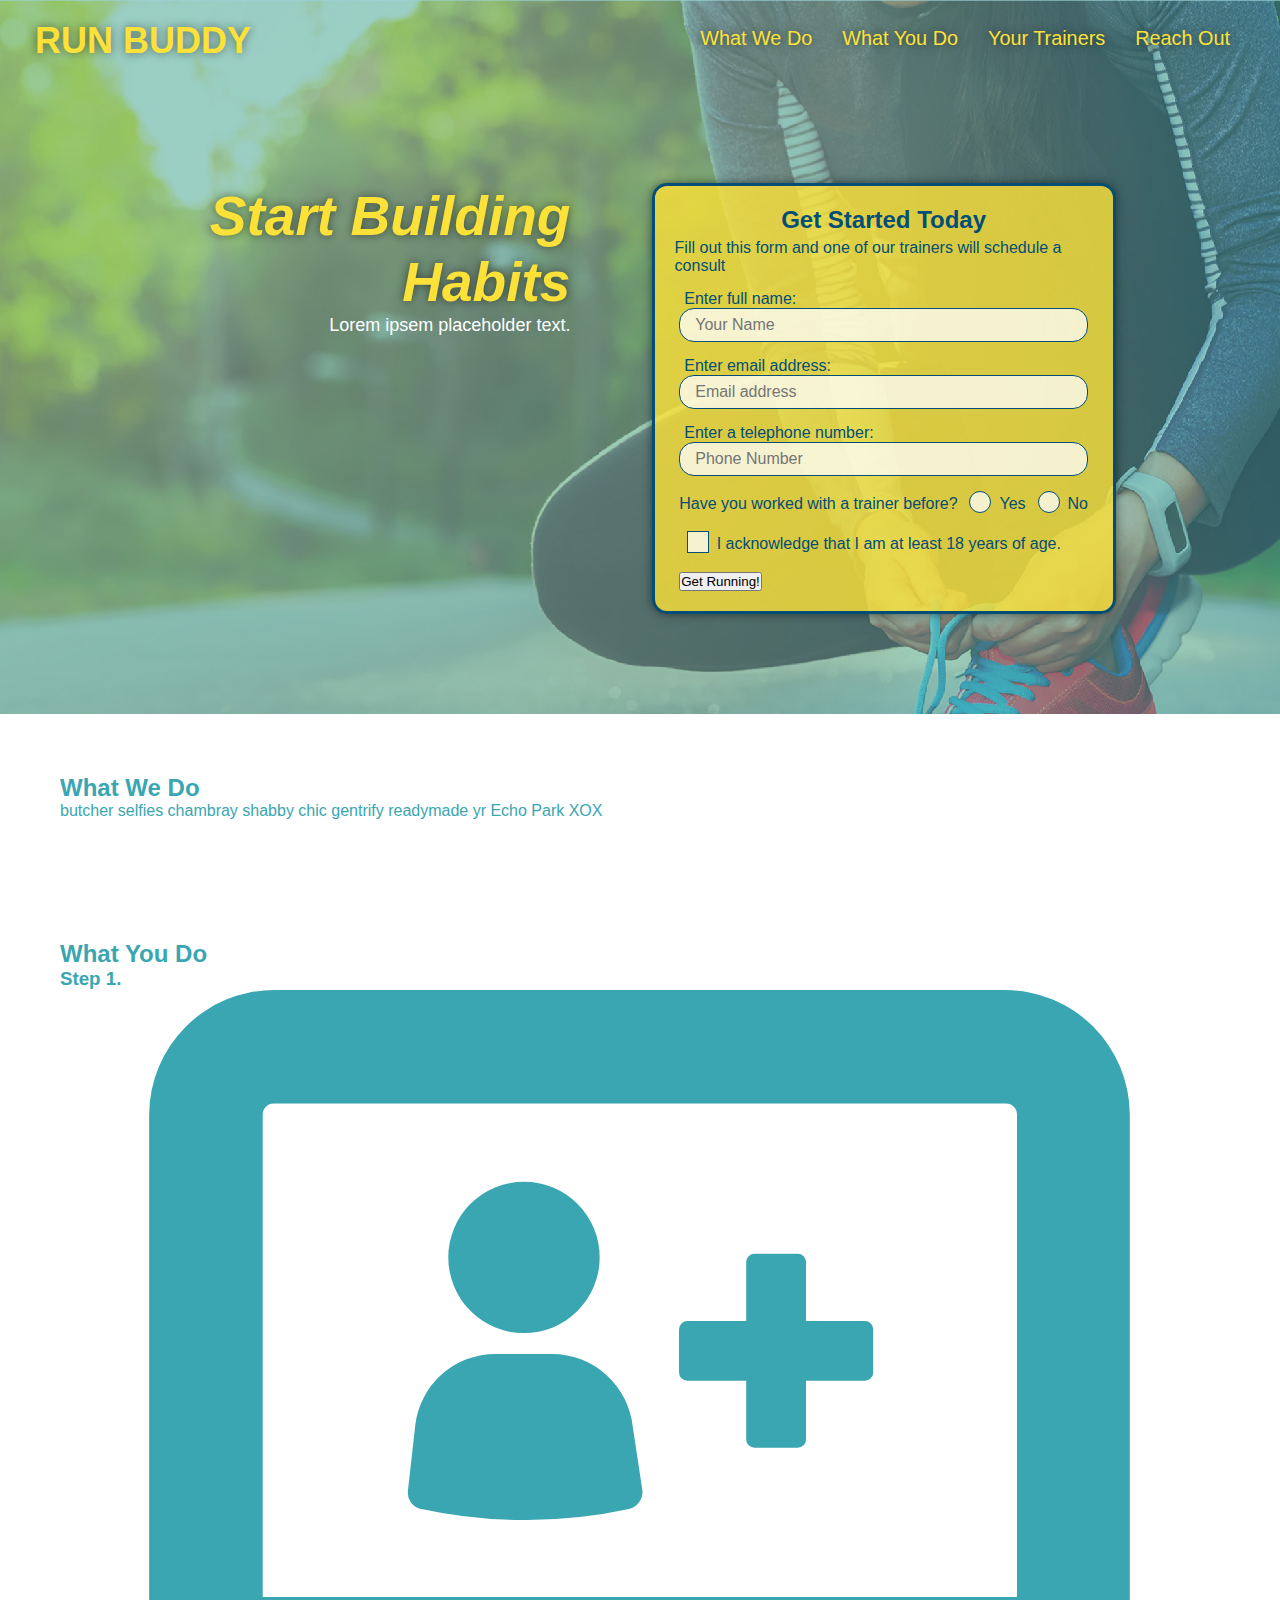
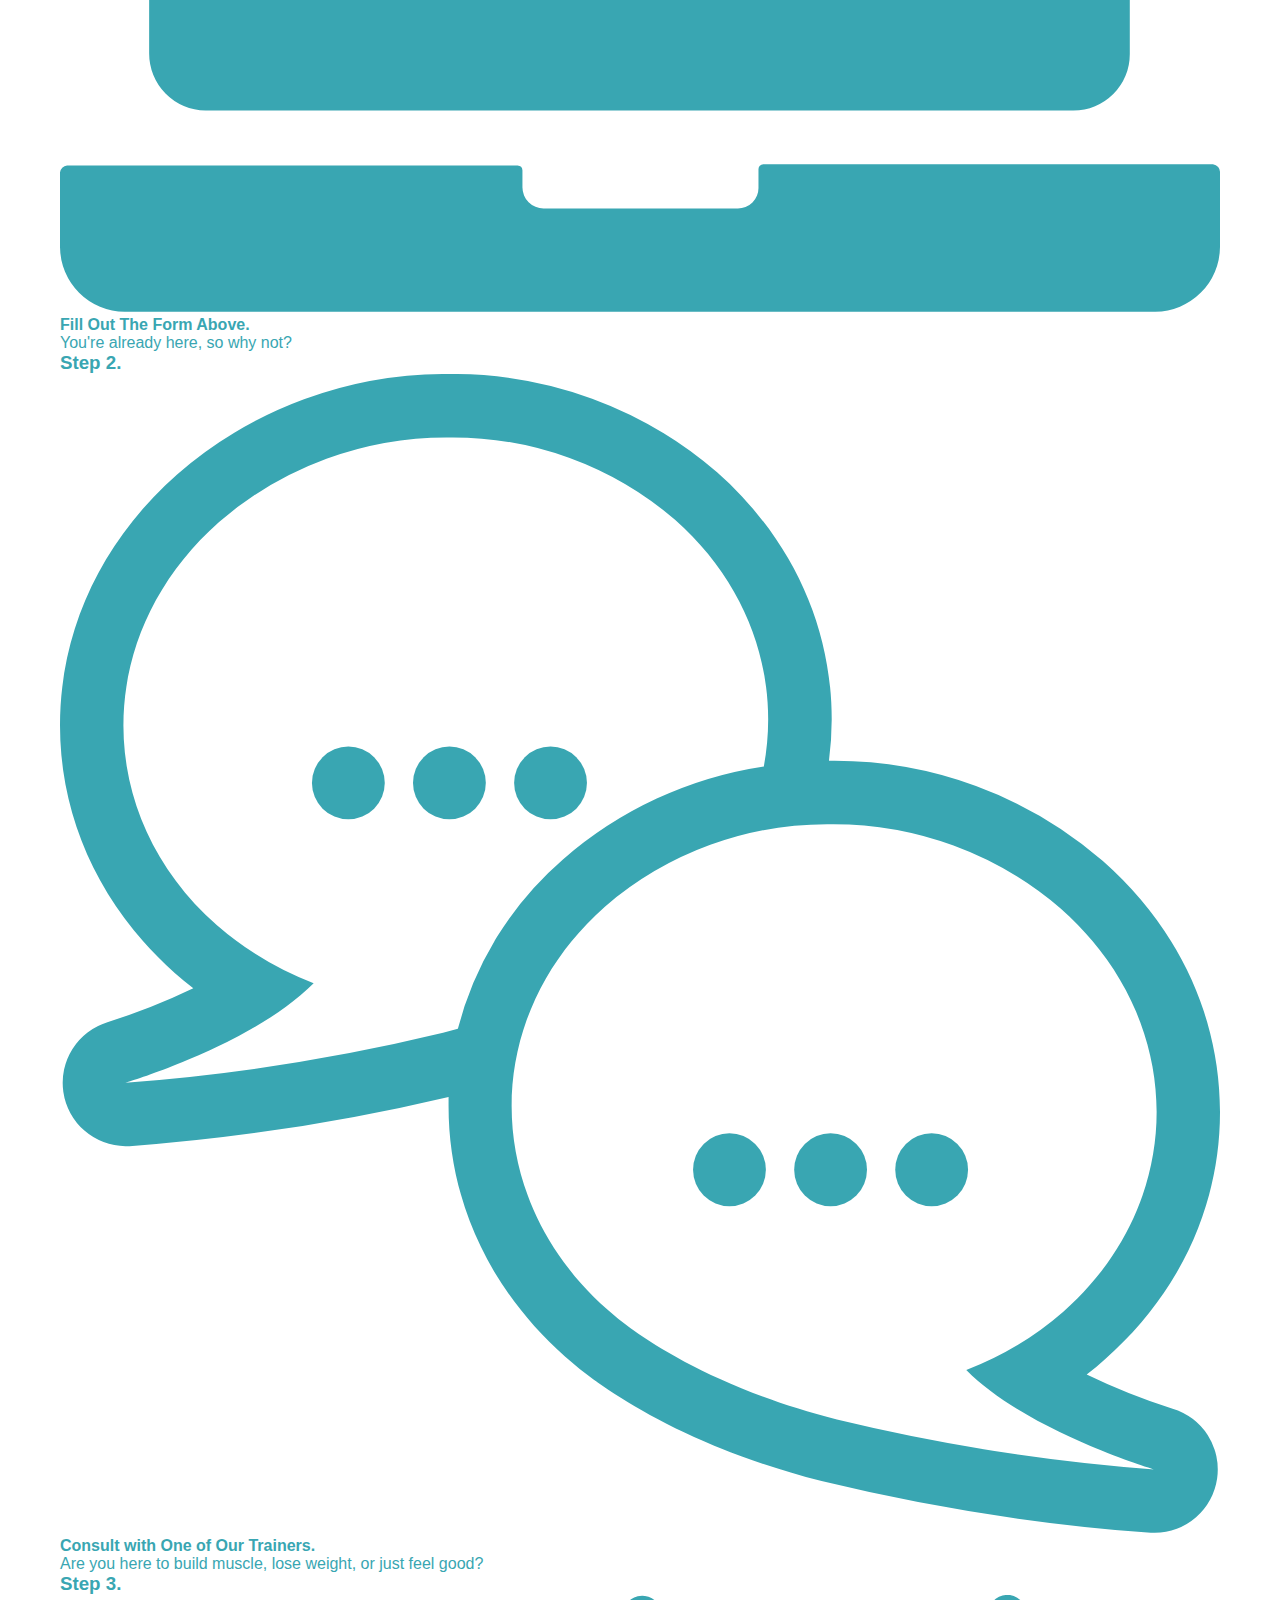
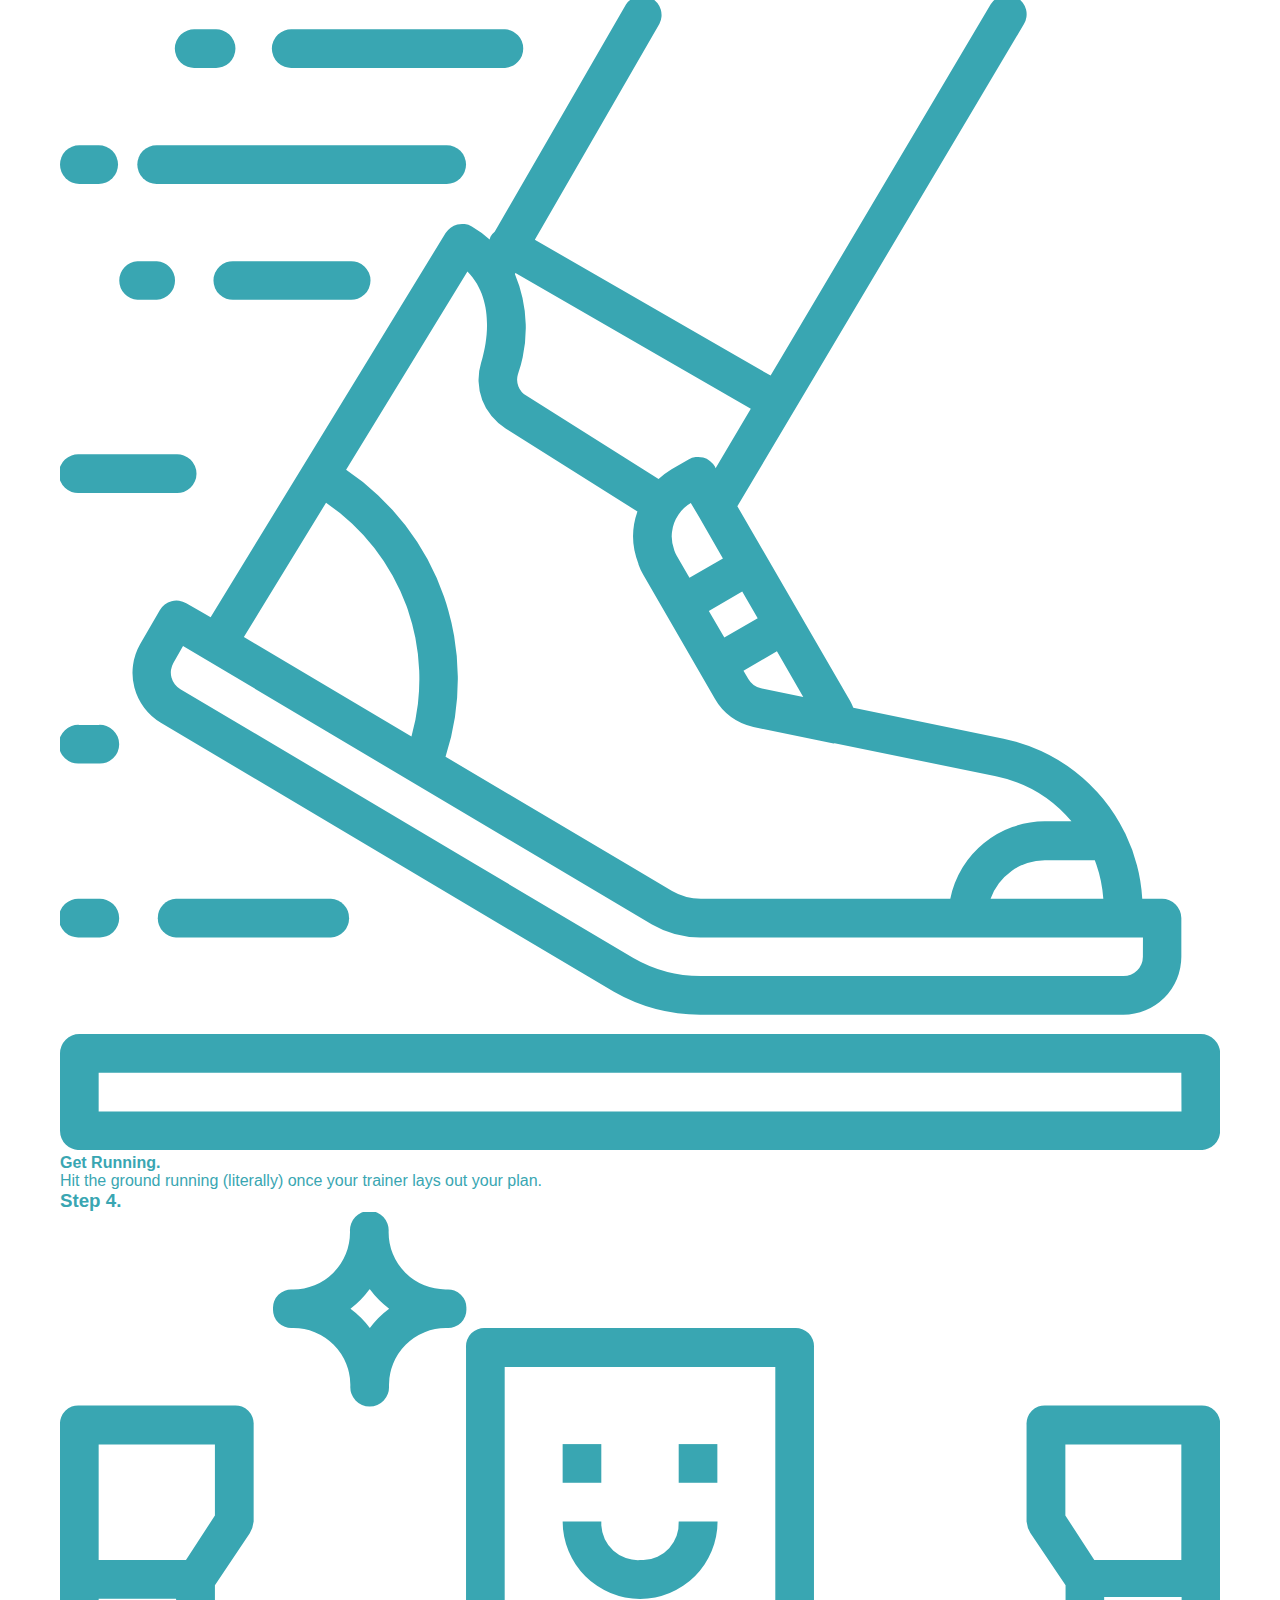
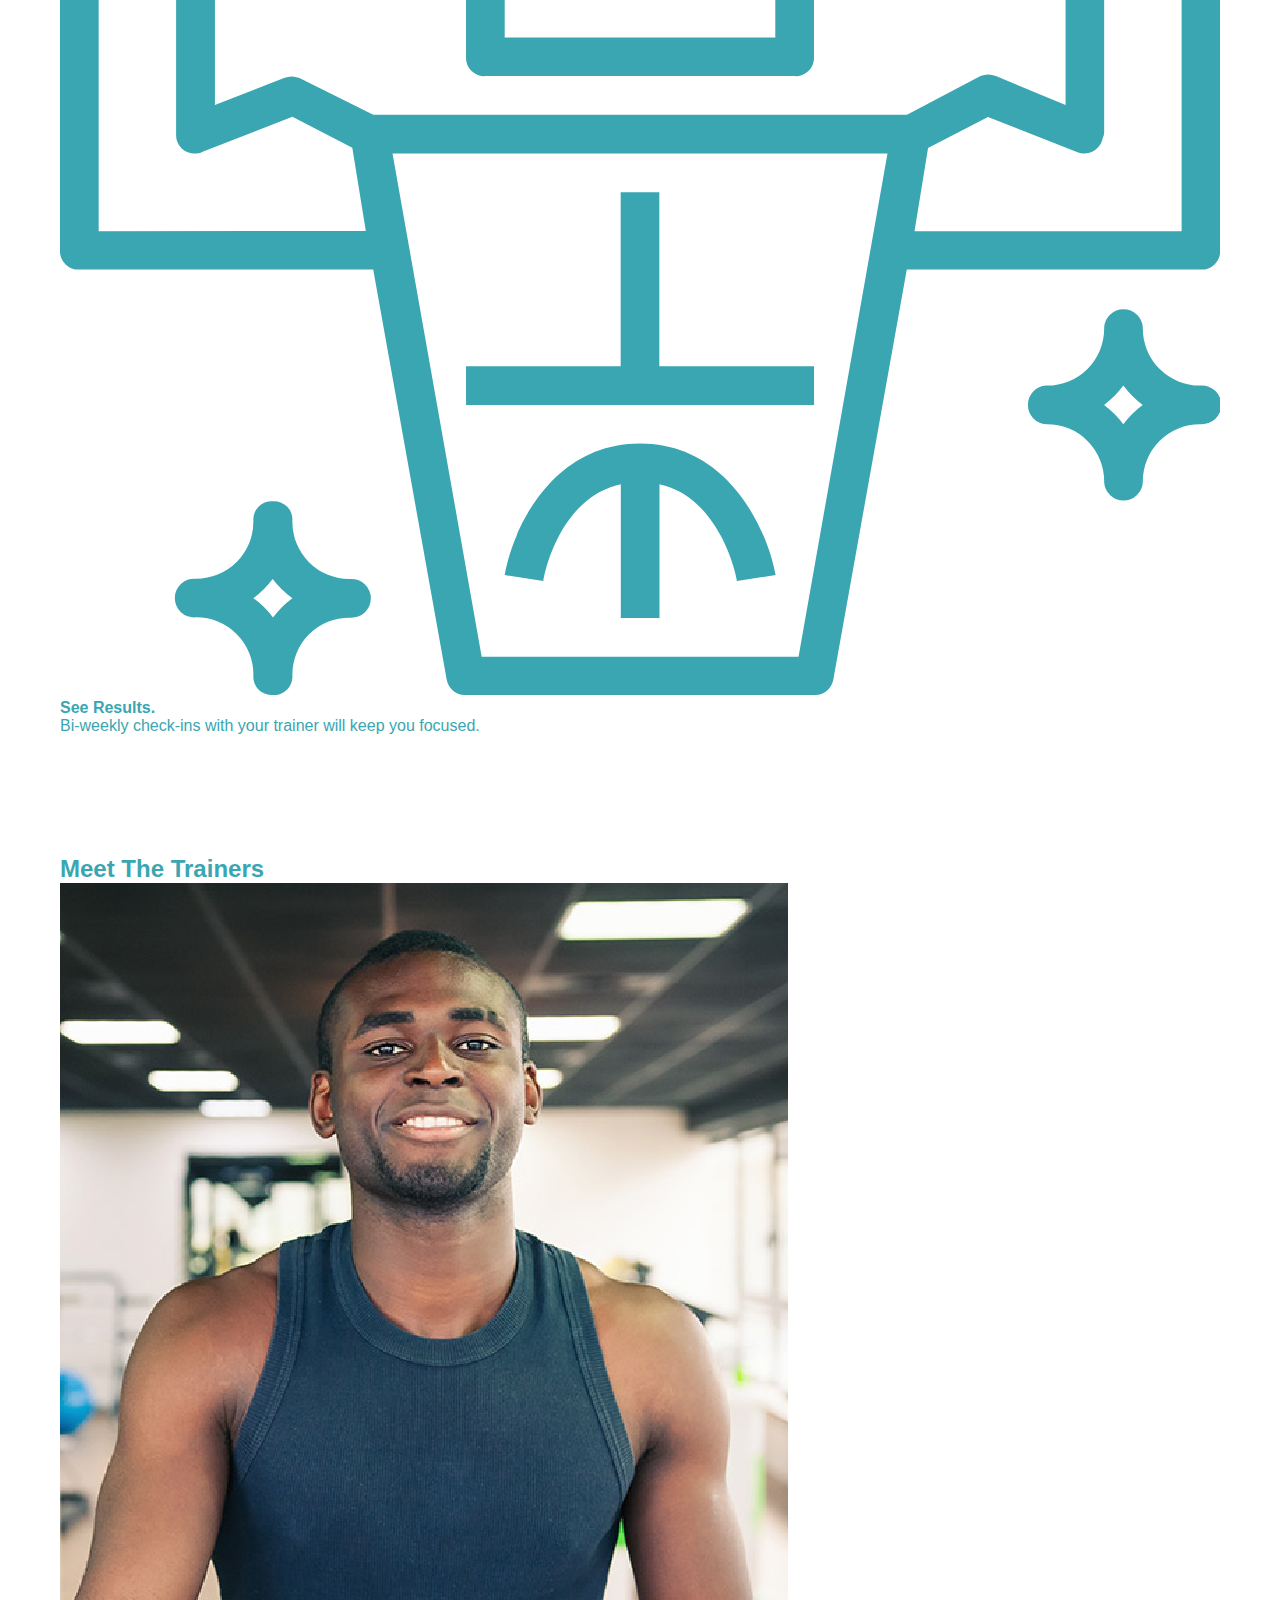
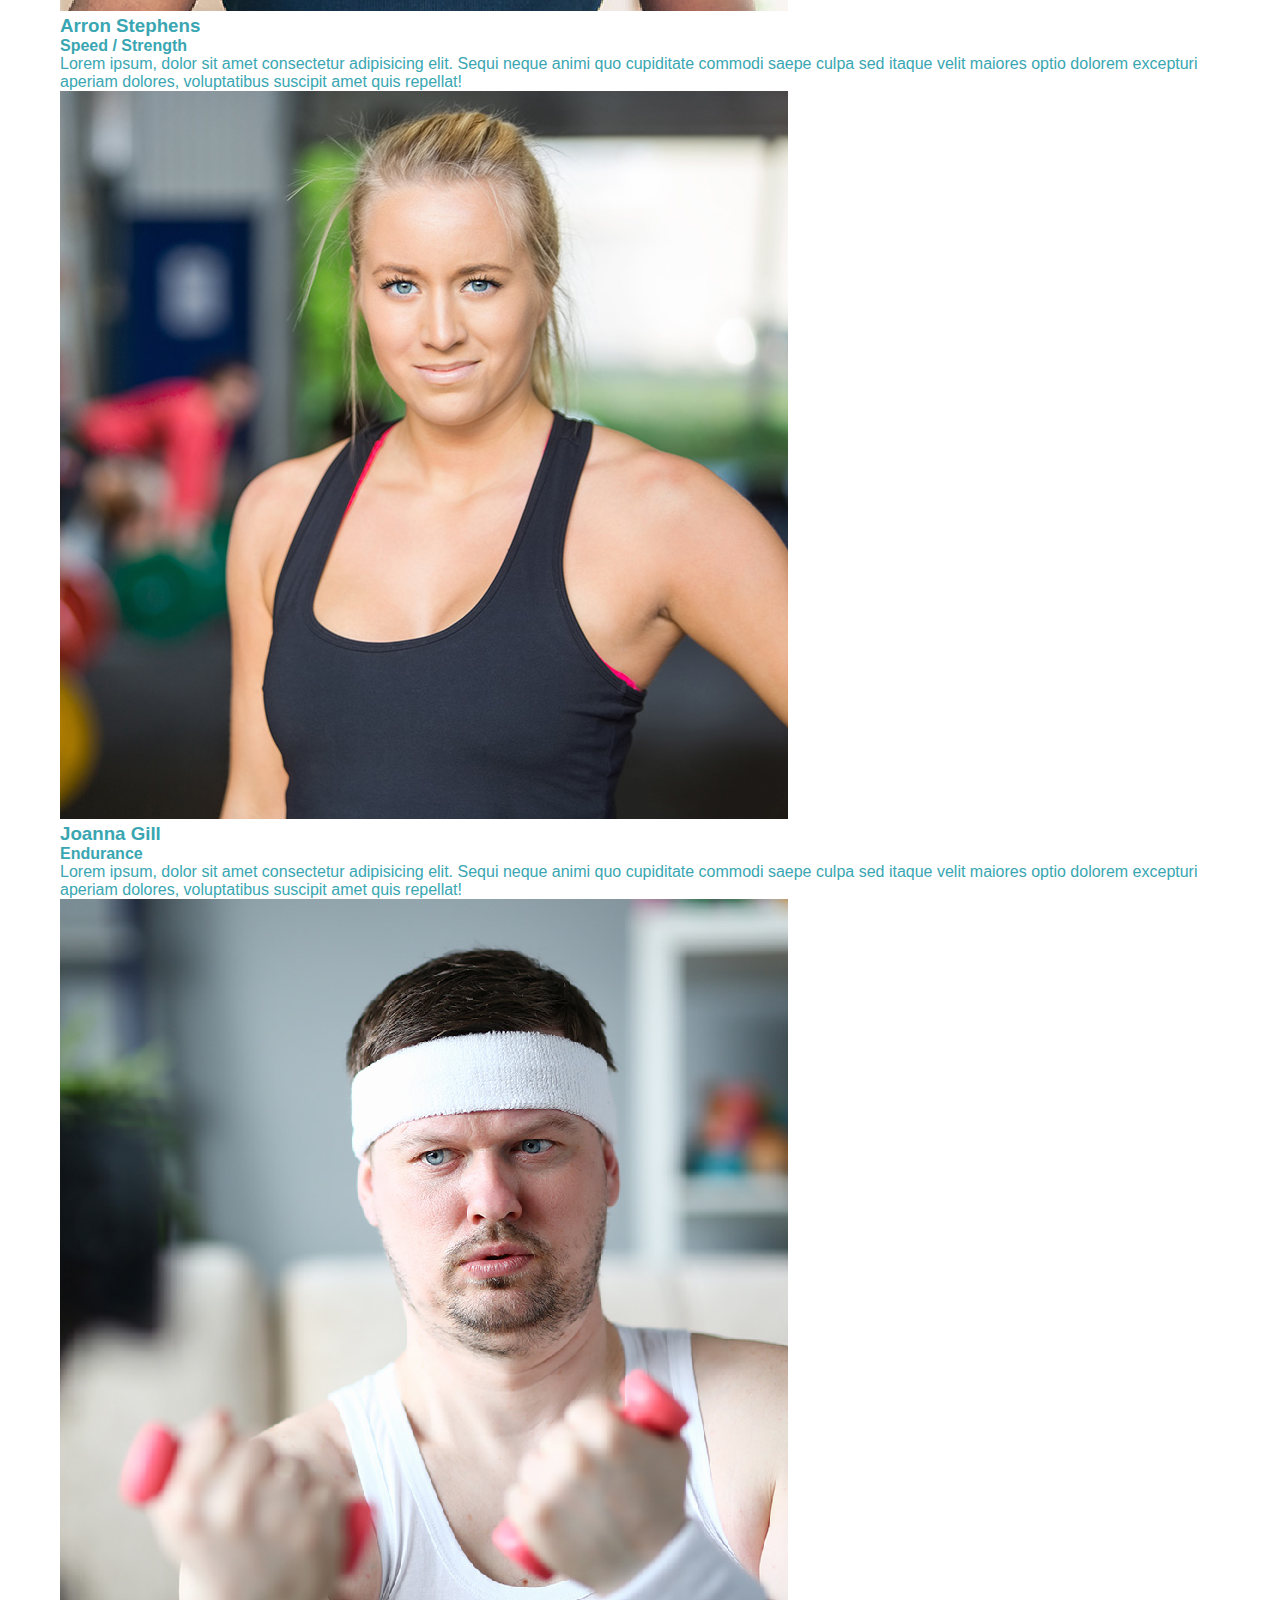
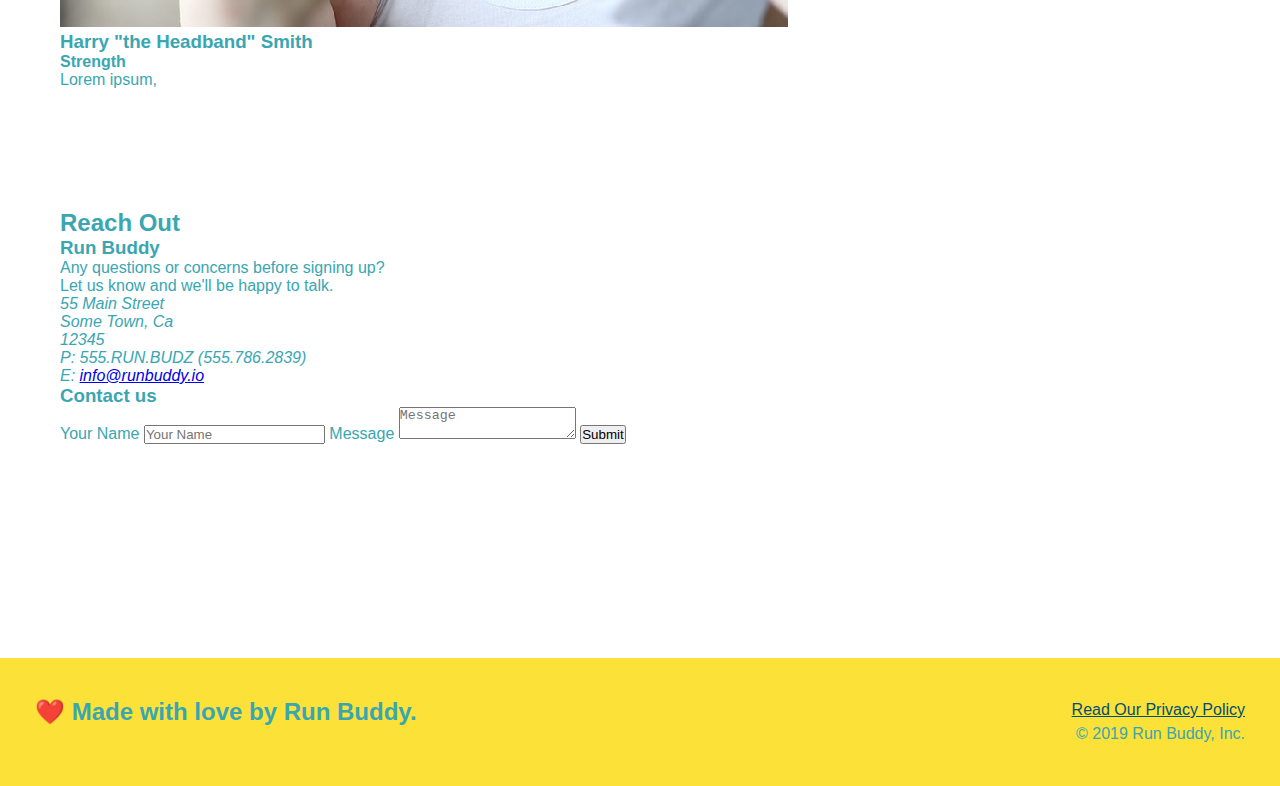
<file: index.html>
<!DOCTYPE html>
<html lang="en">
    
    <link rel="stylesheet" href="./assets/css/style.css">
    
    <head>
        <meta charset="UTF-8" />
        <meta name="viewport" content="width=device-width, initial-scale=1.0" />
        <title>Run Buddy</title>    
    </head>
    
    <body>
        <!--navigation-->
        <header>
            <h1>
                <a href="/">RUN BUDDY</a>
            </h1>
            <nav>
                <ul>
                    <!--Anchor Element-->
                    <li>
                        <a href="#what-we-do">What We Do</a>
                    </li>
                    <li>
                        <a href="#what-you-do">What You Do</a>
                    </li>
                    <li>
                        <a href="#your-trainers">Your Trainers</a>
                    </li>
                    <li>
                        <a href="reach-out">Reach Out</a>
                    </li>
                </ul>
            </nav>
        </header>  
        
        <!--hero/jumbotron-->
        <section class="hero">
            <div class="hero-cta">
                <h2>Start Building Habits</h2>
                <p>
                    Lorem ipsem placeholder text.
                </p>
            </div>
            <div class="hero-form">
                <h3>Get Started Today</h3>
                <p>Fill out this form and one of our trainers will schedule a consult</p>
                <!--add form element-->
                <form>
                    <label for="name">Enter full name:</label>
                    <input class="form-input" type="text" placeholder="Your Name" name="name" id="name"/>
                    <label for="email">Enter email address:</label>
                    <input class="form-input" type="email" placeholder="Email address" name="email" id="email"/>
                    <label for="number">Enter a telephone number:</label>
                    <input class="form-input" type="tel" placeholder="Phone Number" name="number" id="number"/>
                    <p>
                        Have you worked with a trainer before?
                        <span class="radio-wrapper">
                            <input type="radio" name="trainer-confirm" id="trainer-yes"/>
                            <label for="trainer-yes">Yes</label>
                        </span>
                        <span class="radio-wrapper">    
                            <input type="radio" name="trainer-confirm" id="trainer-no"/>
                            <label for="trainer-no">No</label>
                        </span>
                    </p>
                    <p>
                        <span class="checkbox-wrapper">
                            <input type="checkbox" name="over-18" id="over-yes"/>
                            <label for="over-yes">I acknowledge that I am at least 18 years of age.</label>
                        </span>
                    </p>
                    <button type="submit">
                        Get Running!
                    </button>
                </form>
            </div><!--end hero-form-->
        </section>
            
        <!--"what we do" section-->
        <section id="what-we-do" class="intro">
            <div class="flex-row">
                <h2 class="section-title primary-border">What We Do</h2>
                <p>
                    butcher selfies chambray shabby chic gentrify readymade yr Echo Park XOX
                </p>
            </div>
        </section>

        <!--"what you do" section-->
        <section id="what-you-do" class="steps">
            <div class="flex-row">
                <h2 class="section-title secondary-border">What You Do</h2>
            </div>
            <div class="step">
                <h3>Step 1.</h3>
                <div class="step-info">
                    <div class="step-img">
                        <img src="./assets/images/step-1.svg" alt="" />
                    </div>
                    <div class="step-text">
                        <h4>Fill Out The Form Above.</h4>
                        <p>You're already here, so why not?</p>
                    </div>
                </div>
            </div>
            <div class="step">
                <h3>Step 2.</h3>
                <div class="step-info">
                    <div class="step-img">
                        <img src="./assets/images/step-2.svg" alt="" />
                    </div>
                    <div class="step-text">
                        <h4>Consult with One of Our Trainers.</h4>
                        <p>Are you here to build muscle, lose weight, or just feel good?</p>
                    </div>
                </div>        
            </div>
            <div class="step">
                <h3>Step 3.</h3>
                <div class="step-info">
                    <div class="step-img">
                        <img src="./assets/images/step-3.svg" alt="" />
                    </div>
                    <div class="step-text">
                        <h4>Get Running.</h4>
                        <p>Hit the ground running (literally) once your trainer lays out your plan.</p>
                    </div>
                </div>        
            </div>   
            <div class="step">
                <h3>Step 4.</h3>
                <div class="step-info">
                    <div class="step-img">
                        <img src="./assets/images/step-4.svg" alt="" />
                    </div>
                    <div class="step-text">
                        <h4>See Results.</h4>
                        <p>Bi-weekly check-ins with your trainer will keep you focused.</p>
                    </div>
                </div>        
            </div>   
        </section>
       
        <!--"meet the trainers" section-->
        <section id="your-trainers"> 
            <div class="flex-row">
                <h2 class="section-title primary-border">Meet The Trainers</h2>
            </div>
            <div class="trainers">
                <!--first trainer bio-->
                <article class="trainer">
                    <img src="./assets/images/trainer-1.jpg" alt="Arron Stephens in his workout clothes, ready to pump iron" />
                    <div class="trainer-bio">
                        <h3 class="trainer-name">Arron Stephens</h3>
                        <h4 class="trainer-role">Speed / Strength</h4>
                        <p>
                            Lorem ipsum, dolor sit amet consectetur adipisicing elit. Sequi neque animi quo cupiditate commodi saepe culpa sed
                            itaque velit maiores optio dolorem excepturi aperiam dolores, voluptatibus suscipit amet quis repellat!
                        </p>
                    </div>
                </article>
                <!--second trainer bio-->
                <article class="trainer">
                    <img src="./assets/images/trainer-2.jpg" alt="Joanna Gill cooling off after a workout">
                    <div class="trainer-bio">
                        <h3 class="trainer-name">Joanna Gill</h3>
                        <h4 class="trainer-role">Endurance</h4>
                        <p>
                            Lorem ipsum, dolor sit amet consectetur adipisicing elit. Sequi neque animi quo cupiditate commodi saepe culpa sed
                            itaque velit maiores optio dolorem excepturi aperiam dolores, voluptatibus suscipit amet quis repellat!                
                        </p>
                    </div>
                
                </article>
                <article class="trainer">
                    <img src="./assets/images/trainer-3.jpg" alt="Harry Smith wearing a headband and lifting comically small pink weights" />
                    <div class="trainer-bio">
                        <h3 class="trainer-name">Harry "the Headband" Smith</h3>
                        <h4 class="trainer-role">Strength</h4>
                        <p>
                            Lorem ipsum, 
                        </p>
                    </div>
                </article>
            </div>
        </section>

        <!--"reach out" section-->
        <section id="reach-out" class="contact">
            <div class="flex-row">
                <h2 class="section-title secondary-border">Reach Out</h2>
            </div>
            <div class="contact-info">
                <div>
                    <h3>Run Buddy</h3>
                    <p>
                        Any questions or concerns before signing up?
                         <br/>
                        Let us know and we'll be happy to talk.
                    </p>
                    <address>
                        55 Main Street <br/>
                        Some Town, Ca <br/>
                        12345 <br />
                        P: 555.RUN.BUDZ (555.786.2839)<br/>
                        E: <a href="mailto:info@runbuddy.io">info@runbuddy.io</a>
                    </address>
                </div>
                <div class="contact-form">
                    <h3>Contact us</h3>
                    <form>
                        <label for="contact-name">Your Name</label>
                        <input type="text" id="contact-name" placeholder="Your Name" />

                        <label for="contact-message">Message</label>
                        <textarea id="contact-message" placeholder="Message"></textarea>

                        <button type="submit">Submit</button>
                 </form>
                </div><!--contact-form-->
                <iframe src="https://www.google.com/maps/embed?pb=!1m18!1m12!1m3!1d2881.4172387647486!2d-79.41494698427438!3d43.76419705326361!2m3!1f0!2f0!3f0!3m2!1i1024!2i768!4f13.1!3m3!1m2!1s0x882b2d653d8cafa5%3A0x4e8178a4f977e965!2s100%20Upper%20Madison%20Ave%2C%20North%20York%2C%20ON%20M2N%206M4!5e0!3m2!1sen!2sca!4v1645209778404!5m2!1sen!2sca" style="border:0;" allowfullscreen="" loading="lazy"></iframe>
            </div>
        </section>

        <!--footer-->
        <footer>
           <h2>❤️ Made with love by Run Buddy.</h2>
           <div>
               <a href="privacy-policy.html">Read Our Privacy Policy</a><br/>
               &copy; 2019 Run Buddy, Inc.
           </div>
        </footer>
    </body>
</html>
</file>
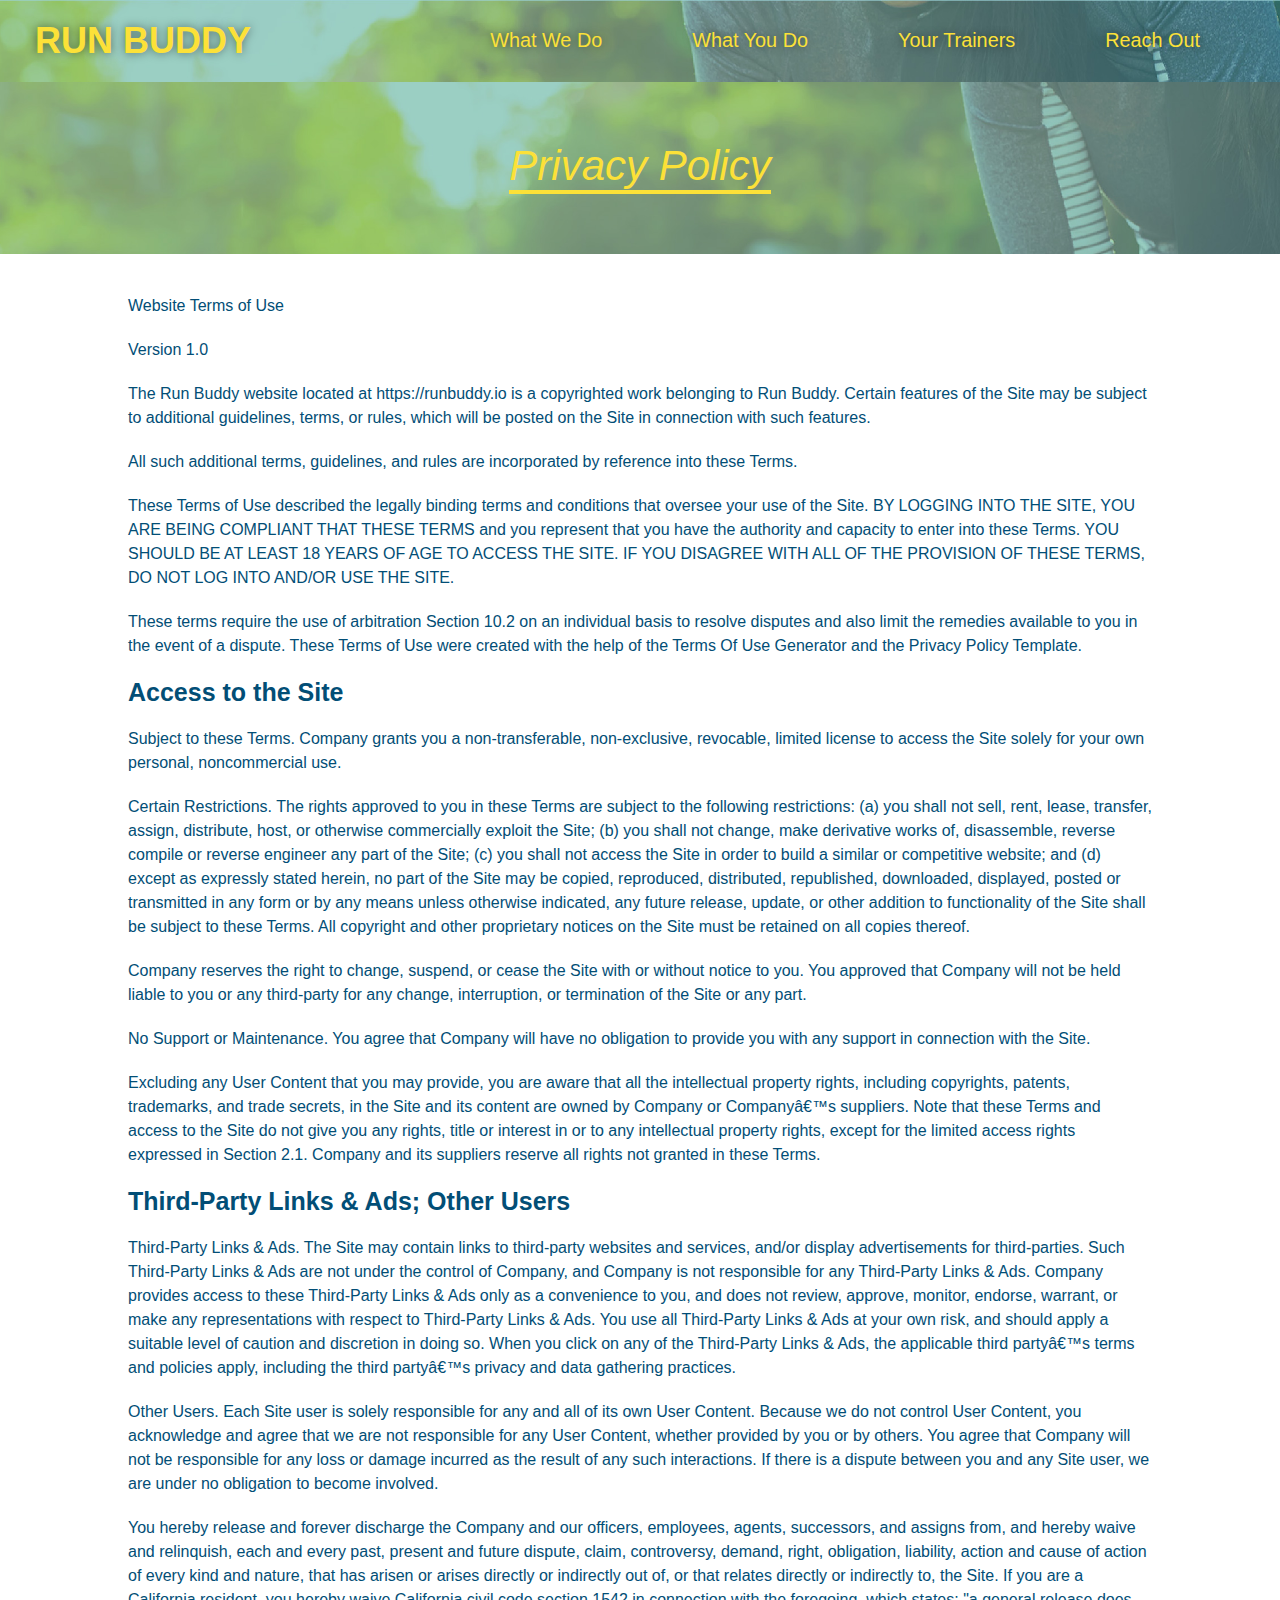
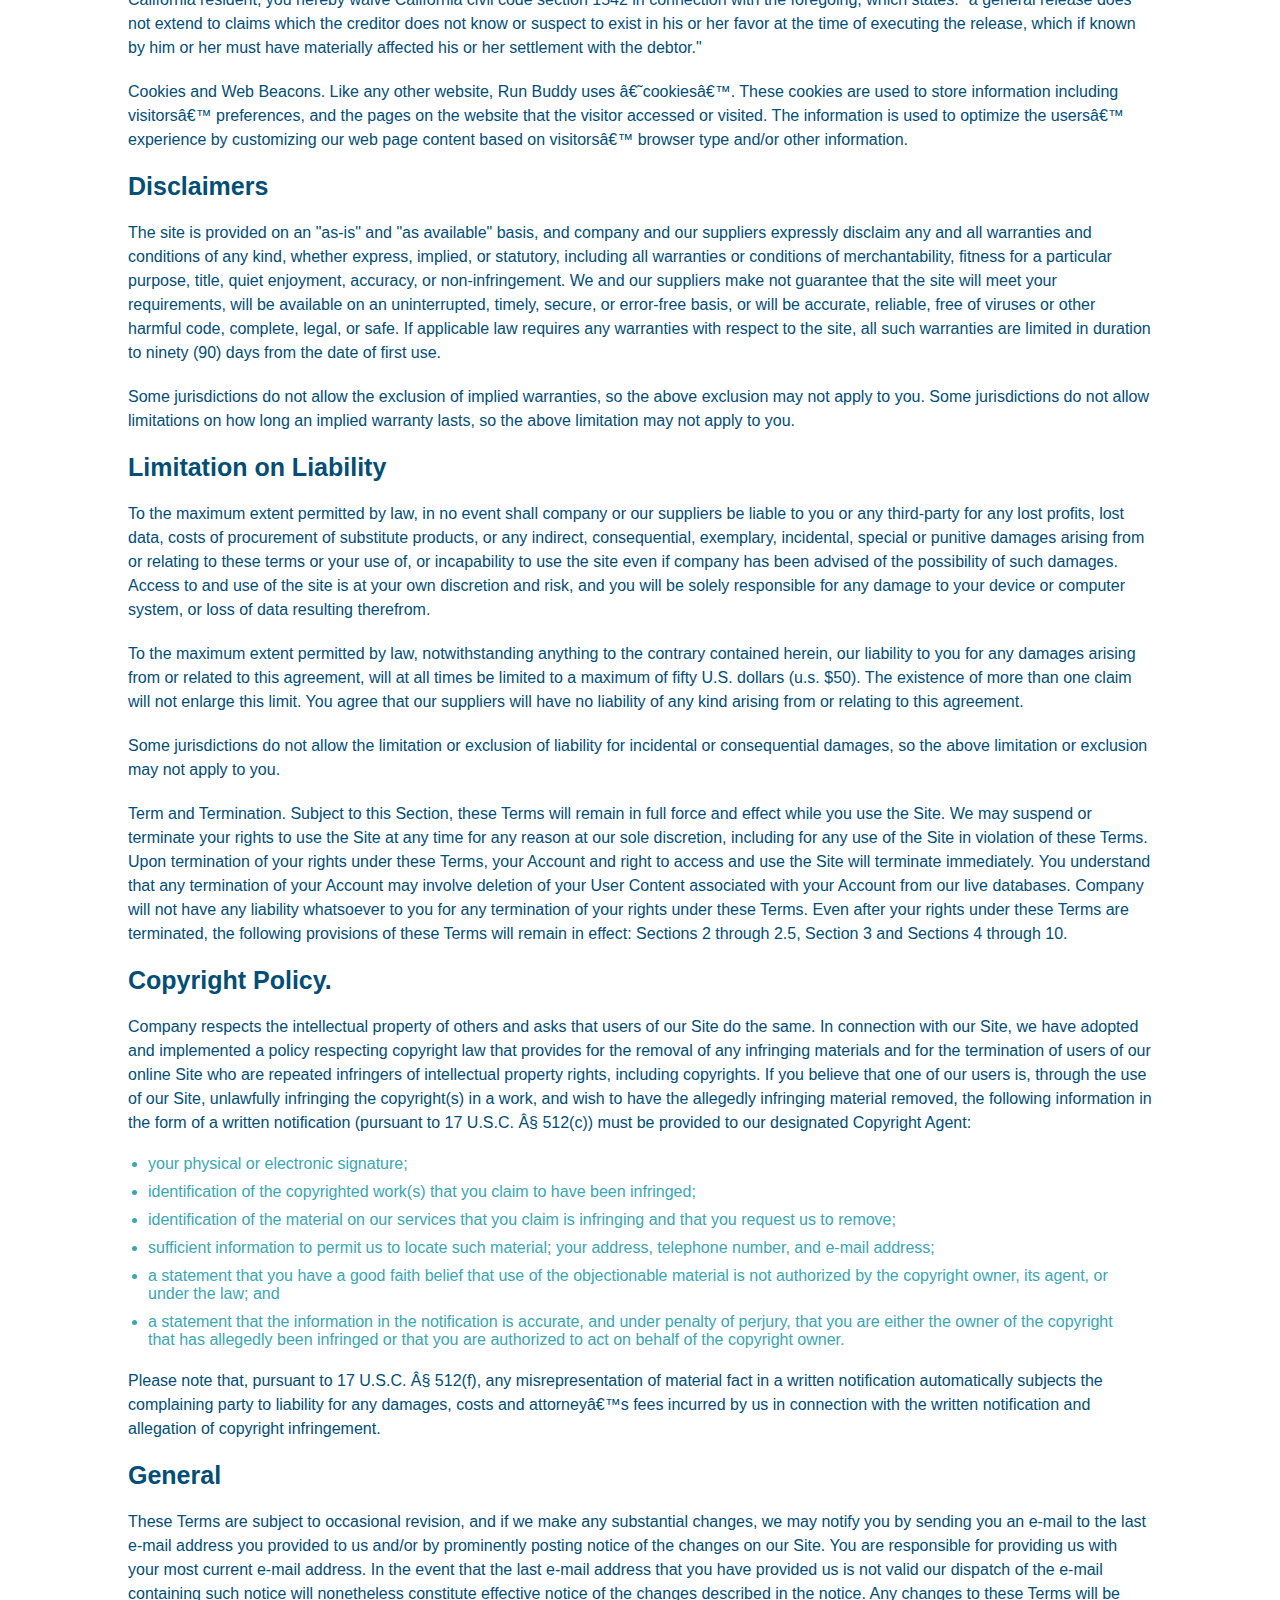
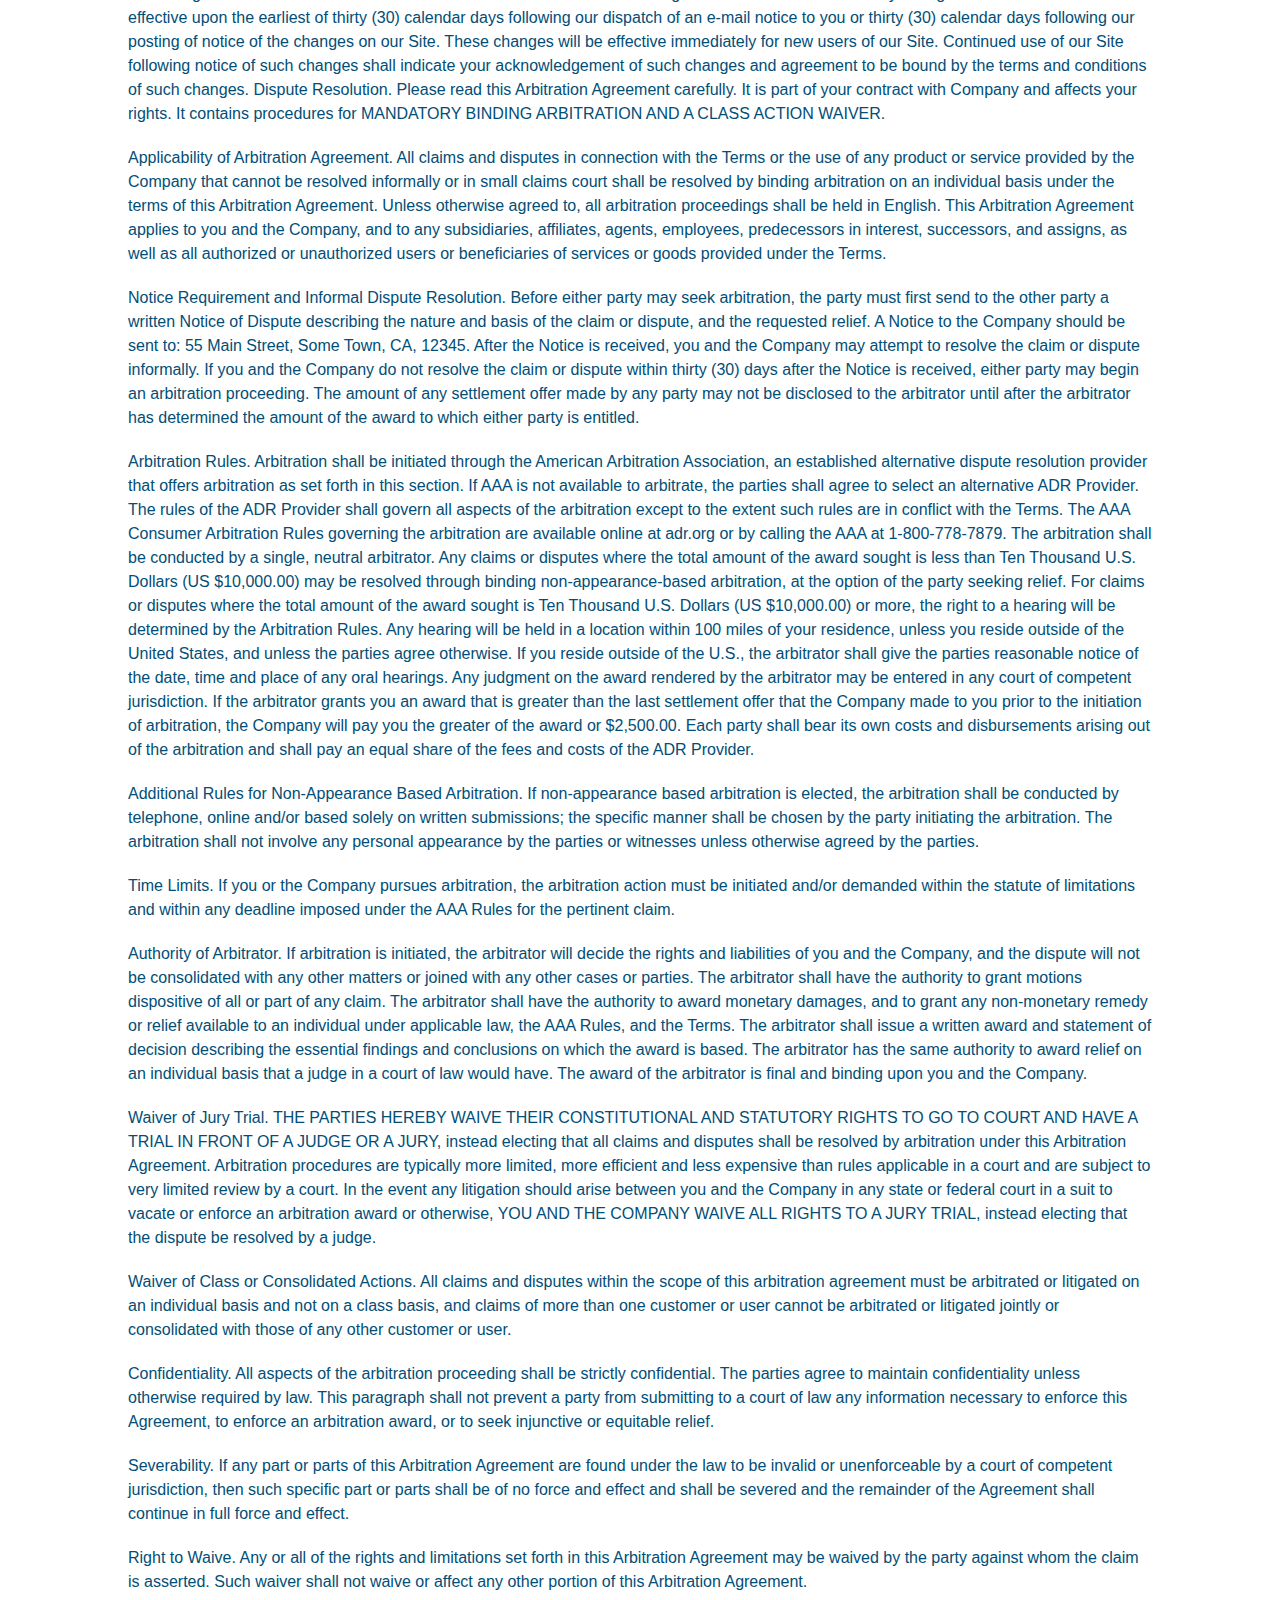
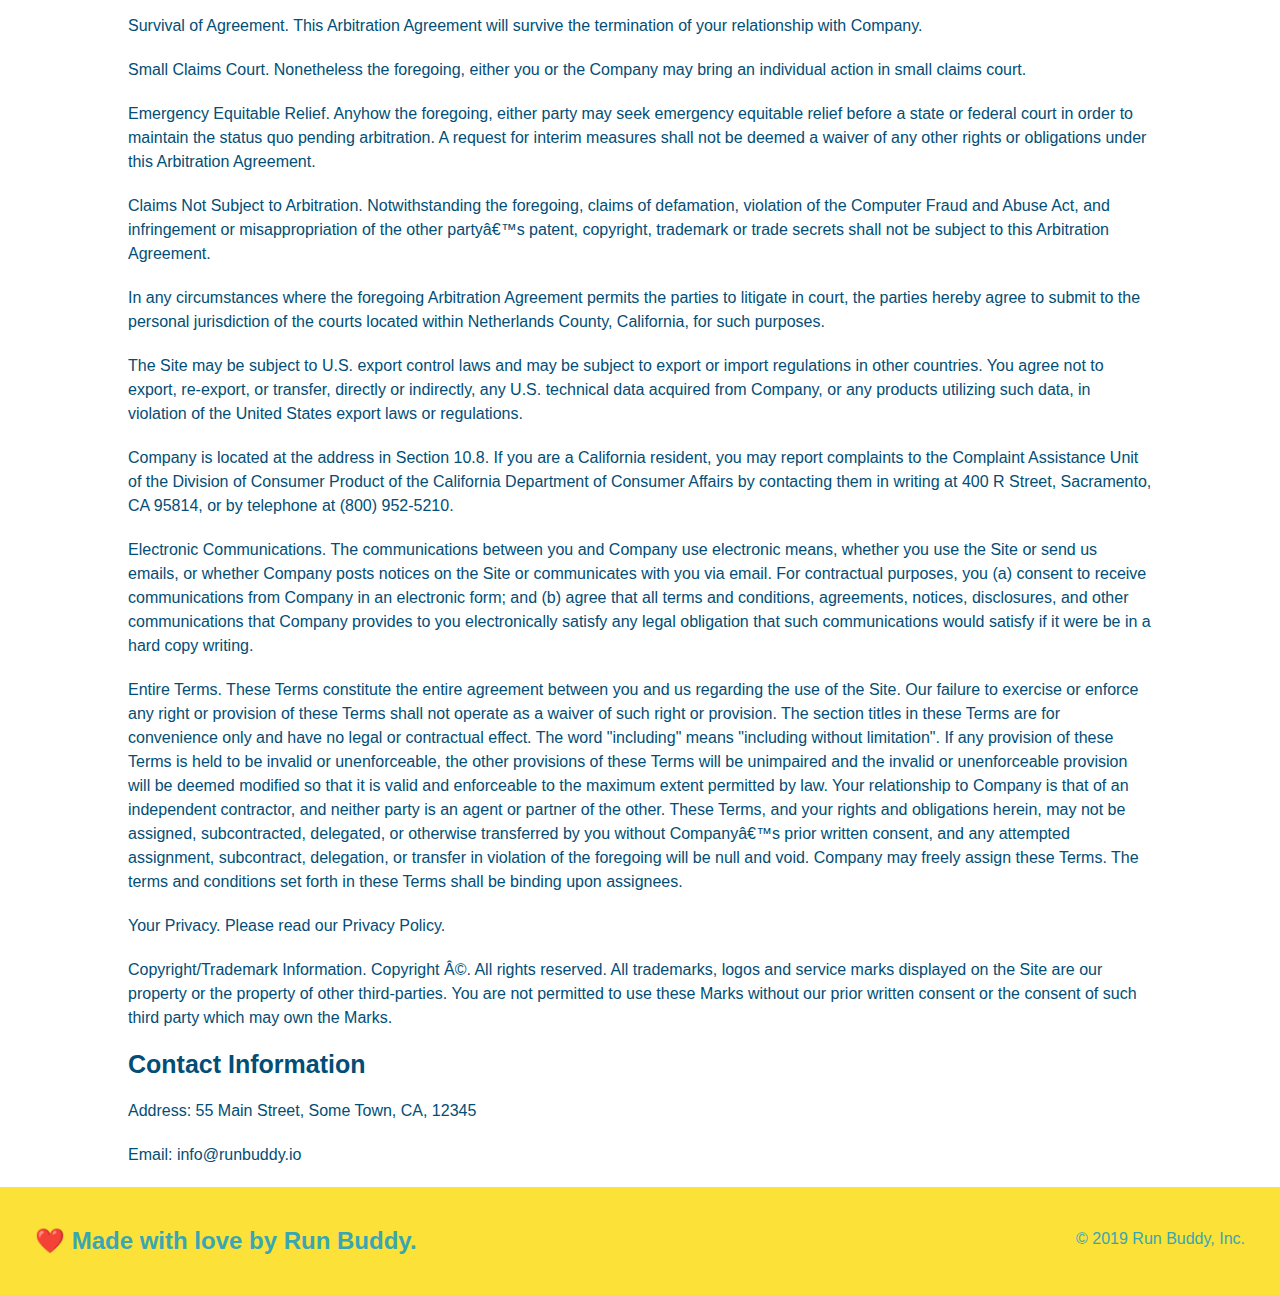
<file: privacy-policy.html>
<!DOCTYPE html>
<html lang="en">

<head>
    <meta charset="UTF-8">
    <meta name="viewport" content="width=device-width, initial=scale=1.0" />
    <title>Privacy Policy - Run Buddy</title>
    <link rel="stylesheet" href="./assets/css/style.css">
    <link rel="stylesheet" href="./assets/css/secondary-styles.css">
</head>
<body>
    <header>
        <h1>
            <a href="/">RUN BUDDY</a>
        </h1>
        <nav>
            <ul>
                <!--Anchor Element-->
                <li>
                    <a href="./index.html#what-we-do">What We Do</a>
                </li>
                <li>
                    <a href="./index.html#what-you-do">What You Do</a>
                </li>
                <li>
                    <a href="./index.html#your-trainers">Your Trainers</a>
                </li>
                <li>
                    <a href="./index.html#reach-out">Reach Out</a>
                </li>
            </ul>
        </nav>
    </header>
    <section class="hero">
        <h2 class="page-title">
            Privacy Policy
        </h2>
    </section>
    <article class="secondary-content">
        <p>
            Website Terms of Use
          </p>
    
          <p>
            Version 1.0
          </p>
    
          <p>
            The Run Buddy website located at https://runbuddy.io is a copyrighted work belonging to Run Buddy. Certain
            features of the Site may be subject to additional guidelines, terms, or rules, which will be posted on the Site
            in connection with such features.
          </p>
    
          <p>
            All such additional terms, guidelines, and rules are incorporated by reference into these Terms.
          </p>
    
          <p>
            These Terms of Use described the legally binding terms and conditions that oversee your use of the Site. BY
            LOGGING INTO THE SITE, YOU ARE BEING COMPLIANT THAT THESE TERMS and you represent that you have the authority
            and capacity to enter into these Terms. YOU SHOULD BE AT LEAST 18 YEARS OF AGE TO ACCESS THE SITE. IF YOU
            DISAGREE WITH ALL OF THE PROVISION OF THESE TERMS, DO NOT LOG INTO AND/OR USE THE SITE.
          </p>
    
          <p>
            These terms require the use of arbitration Section 10.2 on an individual basis to resolve disputes and also
            limit the remedies available to you in the event of a dispute. These Terms of Use were created with the help of
            the Terms Of Use Generator and the Privacy Policy Template.
          </p>
    
          <h3>
            Access to the Site
          </h3>
    
          <p>
            Subject to these Terms. Company grants you a non-transferable, non-exclusive, revocable, limited license to
            access the Site solely for your own personal, noncommercial use.
          </p>
    
          <p>
            Certain Restrictions. The rights approved to you in these Terms are subject to the following restrictions: (a)
            you shall not sell, rent, lease, transfer, assign, distribute, host, or otherwise commercially exploit the Site;
            (b) you shall not change, make derivative works of, disassemble, reverse compile or reverse engineer any part of
            the Site; (c) you shall not access the Site in order to build a similar or competitive website; and (d) except
            as expressly stated herein, no part of the Site may be copied, reproduced, distributed, republished, downloaded,
            displayed, posted or transmitted in any form or by any means unless otherwise indicated, any future release,
            update, or other addition to functionality of the Site shall be subject to these Terms. All copyright and other
            proprietary notices on the Site must be retained on all copies thereof.
          </p>
    
          <p>
            Company reserves the right to change, suspend, or cease the Site with or without notice to you. You approved
            that Company will not be held liable to you or any third-party for any change, interruption, or termination of
            the Site or any part.
          </p>
    
          <p>
            No Support or Maintenance. You agree that Company will have no obligation to provide you with any support in
            connection with the Site.
          </p>
    
          <p>
            Excluding any User Content that you may provide, you are aware that all the intellectual property rights,
            including copyrights, patents, trademarks, and trade secrets, in the Site and its content are owned by Company
            or Companyâ€™s suppliers. Note that these Terms and access to the Site do not give you any rights, title or
            interest in or to any intellectual property rights, except for the limited access rights expressed in Section
            2.1. Company and its suppliers reserve all rights not granted in these Terms.
          </p>
    
          <h3>
            Third-Party Links &amp; Ads; Other Users
          </h3>
    
          <p>
            Third-Party Links &amp; Ads. The Site may contain links to third-party websites and services, and/or display
            advertisements for third-parties. Such Third-Party Links &amp; Ads are not under the control of Company, and Company
            is not responsible for any Third-Party Links &amp; Ads. Company provides access to these Third-Party Links &amp; Ads
            only as a convenience to you, and does not review, approve, monitor, endorse, warrant, or make any
            representations with respect to Third-Party Links &amp; Ads. You use all Third-Party Links &amp; Ads at your own risk,
            and should apply a suitable level of caution and discretion in doing so. When you click on any of the
            Third-Party Links &amp; Ads, the applicable third partyâ€™s terms and policies apply, including the third partyâ€™s
            privacy and data gathering practices.
          </p>
    
          <p>
            Other Users. Each Site user is solely responsible for any and all of its own User Content. Because we do not
            control User Content, you acknowledge and agree that we are not responsible for any User Content, whether
            provided by you or by others. You agree that Company will not be responsible for any loss or damage incurred as
            the result of any such interactions. If there is a dispute between you and any Site user, we are under no
            obligation to become involved.
          </p>
    
          <p>
            You hereby release and forever discharge the Company and our officers, employees, agents, successors, and
            assigns from, and hereby waive and relinquish, each and every past, present and future dispute, claim,
            controversy, demand, right, obligation, liability, action and cause of action of every kind and nature, that has
            arisen or arises directly or indirectly out of, or that relates directly or indirectly to, the Site. If you are
            a California resident, you hereby waive California civil code section 1542 in connection with the foregoing,
            which states: "a general release does not extend to claims which the creditor does not know or suspect to exist
            in his or her favor at the time of executing the release, which if known by him or her must have materially
            affected his or her settlement with the debtor."
          </p>
    
          <p>
            Cookies and Web Beacons. Like any other website, Run Buddy uses â€˜cookiesâ€™. These cookies are used to store
            information including visitorsâ€™ preferences, and the pages on the website that the visitor accessed or visited.
            The information is used to optimize the usersâ€™ experience by customizing our web page content based on visitorsâ€™
            browser type and/or other information.
          </p>
    
          <h3>
            Disclaimers
          </h3>
    
          <p>
            The site is provided on an "as-is" and "as available" basis, and company and our suppliers expressly disclaim
            any and all warranties and conditions of any kind, whether express, implied, or statutory, including all
            warranties or conditions of merchantability, fitness for a particular purpose, title, quiet enjoyment, accuracy,
            or non-infringement. We and our suppliers make not guarantee that the site will meet your requirements, will be
            available on an uninterrupted, timely, secure, or error-free basis, or will be accurate, reliable, free of
            viruses or other harmful code, complete, legal, or safe. If applicable law requires any warranties with respect
            to the site, all such warranties are limited in duration to ninety (90) days from the date of first use.
          </p>
    
          <p>
            Some jurisdictions do not allow the exclusion of implied warranties, so the above exclusion may not apply to
            you. Some jurisdictions do not allow limitations on how long an implied warranty lasts, so the above limitation
            may not apply to you.
          </p>
    
          <h3>
            Limitation on Liability
          </h3>
    
          <p>
            To the maximum extent permitted by law, in no event shall company or our suppliers be liable to you or any
            third-party for any lost profits, lost data, costs of procurement of substitute products, or any indirect,
            consequential, exemplary, incidental, special or punitive damages arising from or relating to these terms or
            your use of, or incapability to use the site even if company has been advised of the possibility of such
            damages. Access to and use of the site is at your own discretion and risk, and you will be solely responsible
            for any damage to your device or computer system, or loss of data resulting therefrom.
          </p>
    
          <p>
            To the maximum extent permitted by law, notwithstanding anything to the contrary contained herein, our liability
            to you for any damages arising from or related to this agreement, will at all times be limited to a maximum of
            fifty U.S. dollars (u.s. $50). The existence of more than one claim will not enlarge this limit. You agree that
            our suppliers will have no liability of any kind arising from or relating to this agreement.
          </p>
    
          <p>
            Some jurisdictions do not allow the limitation or exclusion of liability for incidental or consequential
            damages, so the above limitation or exclusion may not apply to you.
          </p>
    
          <p>
            Term and Termination. Subject to this Section, these Terms will remain in full force and effect while you use
            the Site. We may suspend or terminate your rights to use the Site at any time for any reason at our sole
            discretion, including for any use of the Site in violation of these Terms. Upon termination of your rights under
            these Terms, your Account and right to access and use the Site will terminate immediately. You understand that
            any termination of your Account may involve deletion of your User Content associated with your Account from our
            live databases. Company will not have any liability whatsoever to you for any termination of your rights under
            these Terms. Even after your rights under these Terms are terminated, the following provisions of these Terms
            will remain in effect: Sections 2 through 2.5, Section 3 and Sections 4 through 10.
          </p>
    
          <h3>
            Copyright Policy.
          </h3>
    
          <p>
            Company respects the intellectual property of others and asks that users of our Site do the same. In connection
            with our Site, we have adopted and implemented a policy respecting copyright law that provides for the removal
            of any infringing materials and for the termination of users of our online Site who are repeated infringers of
            intellectual property rights, including copyrights. If you believe that one of our users is, through the use of
            our Site, unlawfully infringing the copyright(s) in a work, and wish to have the allegedly infringing material
            removed, the following information in the form of a written notification (pursuant to 17 U.S.C. Â§ 512(c)) must
            be provided to our designated Copyright Agent:
          </p>
    
          <ul>
            <li>
              your physical or electronic signature;
            </li>
            <li>
              identification of the copyrighted work(s) that you claim to have been infringed;
            </li>
            <li>
              identification of the material on our services that you claim is infringing and that you request us to remove;
            </li>
            <li>
              sufficient information to permit us to locate such material; your address, telephone number, and e-mail
              address;
            </li>
            <li>
              a statement that you have a good faith belief that use of the objectionable material is not authorized by the
              copyright owner, its agent, or under the law; and
            </li>
            <li>
              a statement that the information in the notification is accurate, and under penalty of perjury, that you are
              either the owner of the copyright that has allegedly been infringed or that you are authorized to act on
              behalf of the copyright owner.
            </li>
          </ul>
    
          <p>
            Please note that, pursuant to 17 U.S.C. Â§ 512(f), any misrepresentation of material fact in a written
            notification automatically subjects the complaining party to liability for any damages, costs and attorneyâ€™s
            fees incurred by us in connection with the written notification and allegation of copyright infringement.
          </p>
    
          <h3>
            General
          </h3>
    
          <p>
            These Terms are subject to occasional revision, and if we make any substantial changes, we may notify you by
            sending you an e-mail to the last e-mail address you provided to us and/or by prominently posting notice of the
            changes on our Site. You are responsible for providing us with your most current e-mail address. In the event
            that the last e-mail address that you have provided us is not valid our dispatch of the e-mail containing such
            notice will nonetheless constitute effective notice of the changes described in the notice. Any changes to these
            Terms will be effective upon the earliest of thirty (30) calendar days following our dispatch of an e-mail
            notice to you or thirty (30) calendar days following our posting of notice of the changes on our Site. These
            changes will be effective immediately for new users of our Site. Continued use of our Site following notice of
            such changes shall indicate your acknowledgement of such changes and agreement to be bound by the terms and
            conditions of such changes. Dispute Resolution. Please read this Arbitration Agreement carefully. It is part of
            your contract with Company and affects your rights. It contains procedures for MANDATORY BINDING ARBITRATION AND
            A CLASS ACTION WAIVER.
          </p>
    
          <p>
            Applicability of Arbitration Agreement. All claims and disputes in connection with the Terms or the use of any
            product or service provided by the Company that cannot be resolved informally or in small claims court shall be
            resolved by binding arbitration on an individual basis under the terms of this Arbitration Agreement. Unless
            otherwise agreed to, all arbitration proceedings shall be held in English. This Arbitration Agreement applies to
            you and the Company, and to any subsidiaries, affiliates, agents, employees, predecessors in interest,
            successors, and assigns, as well as all authorized or unauthorized users or beneficiaries of services or goods
            provided under the Terms.
          </p>
    
          <p>
            Notice Requirement and Informal Dispute Resolution. Before either party may seek arbitration, the party must
            first send to the other party a written Notice of Dispute describing the nature and basis of the claim or
            dispute, and the requested relief. A Notice to the Company should be sent to: 55 Main Street, Some Town, CA,
            12345. After the Notice is received, you and the Company may attempt to resolve the claim or dispute informally.
            If you and the Company do not resolve the claim or dispute within thirty (30) days after the Notice is received,
            either party may begin an arbitration proceeding. The amount of any settlement offer made by any party may not
            be disclosed to the arbitrator until after the arbitrator has determined the amount of the award to which either
            party is entitled.
          </p>
    
          <p>
            Arbitration Rules. Arbitration shall be initiated through the American Arbitration Association, an established
            alternative dispute resolution provider that offers arbitration as set forth in this section. If AAA is not
            available to arbitrate, the parties shall agree to select an alternative ADR Provider. The rules of the ADR
            Provider shall govern all aspects of the arbitration except to the extent such rules are in conflict with the
            Terms. The AAA Consumer Arbitration Rules governing the arbitration are available online at adr.org or by
            calling the AAA at 1-800-778-7879. The arbitration shall be conducted by a single, neutral arbitrator. Any
            claims or disputes where the total amount of the award sought is less than Ten Thousand U.S. Dollars (US
            $10,000.00) may be resolved through binding non-appearance-based arbitration, at the option of the party seeking
            relief. For claims or disputes where the total amount of the award sought is Ten Thousand U.S. Dollars (US
            $10,000.00) or more, the right to a hearing will be determined by the Arbitration Rules. Any hearing will be
            held in a location within 100 miles of your residence, unless you reside outside of the United States, and
            unless the parties agree otherwise. If you reside outside of the U.S., the arbitrator shall give the parties
            reasonable notice of the date, time and place of any oral hearings. Any judgment on the award rendered by the
            arbitrator may be entered in any court of competent jurisdiction. If the arbitrator grants you an award that is
            greater than the last settlement offer that the Company made to you prior to the initiation of arbitration, the
            Company will pay you the greater of the award or $2,500.00. Each party shall bear its own costs and
            disbursements arising out of the arbitration and shall pay an equal share of the fees and costs of the ADR
            Provider.
          </p>
    
          <p>
            Additional Rules for Non-Appearance Based Arbitration. If non-appearance based arbitration is elected, the
            arbitration shall be conducted by telephone, online and/or based solely on written submissions; the specific
            manner shall be chosen by the party initiating the arbitration. The arbitration shall not involve any personal
            appearance by the parties or witnesses unless otherwise agreed by the parties.
          </p>
    
          <p>
            Time Limits. If you or the Company pursues arbitration, the arbitration action must be initiated and/or demanded
            within the statute of limitations and within any deadline imposed under the AAA Rules for the pertinent claim.
          </p>
    
          <p>
            Authority of Arbitrator. If arbitration is initiated, the arbitrator will decide the rights and liabilities of
            you and the Company, and the dispute will not be consolidated with any other matters or joined with any other
            cases or parties. The arbitrator shall have the authority to grant motions dispositive of all or part of any
            claim. The arbitrator shall have the authority to award monetary damages, and to grant any non-monetary remedy
            or relief available to an individual under applicable law, the AAA Rules, and the Terms. The arbitrator shall
            issue a written award and statement of decision describing the essential findings and conclusions on which the
            award is based. The arbitrator has the same authority to award relief on an individual basis that a judge in a
            court of law would have. The award of the arbitrator is final and binding upon you and the Company.
          </p>
    
          <p>
            Waiver of Jury Trial. THE PARTIES HEREBY WAIVE THEIR CONSTITUTIONAL AND STATUTORY RIGHTS TO GO TO COURT AND HAVE
            A TRIAL IN FRONT OF A JUDGE OR A JURY, instead electing that all claims and disputes shall be resolved by
            arbitration under this Arbitration Agreement. Arbitration procedures are typically more limited, more efficient
            and less expensive than rules applicable in a court and are subject to very limited review by a court. In the
            event any litigation should arise between you and the Company in any state or federal court in a suit to vacate
            or enforce an arbitration award or otherwise, YOU AND THE COMPANY WAIVE ALL RIGHTS TO A JURY TRIAL, instead
            electing that the dispute be resolved by a judge.
          </p>
    
          <p>
            Waiver of Class or Consolidated Actions. All claims and disputes within the scope of this arbitration agreement
            must be arbitrated or litigated on an individual basis and not on a class basis, and claims of more than one
            customer or user cannot be arbitrated or litigated jointly or consolidated with those of any other customer or
            user.
          </p>
    
          <p>
            Confidentiality. All aspects of the arbitration proceeding shall be strictly confidential. The parties agree to
            maintain confidentiality unless otherwise required by law. This paragraph shall not prevent a party from
            submitting to a court of law any information necessary to enforce this Agreement, to enforce an arbitration
            award, or to seek injunctive or equitable relief.
          </p>
    
          <p>
            Severability. If any part or parts of this Arbitration Agreement are found under the law to be invalid or
            unenforceable by a court of competent jurisdiction, then such specific part or parts shall be of no force and
            effect and shall be severed and the remainder of the Agreement shall continue in full force and effect.
          </p>
    
          <p>
            Right to Waive. Any or all of the rights and limitations set forth in this Arbitration Agreement may be waived
            by the party against whom the claim is asserted. Such waiver shall not waive or affect any other portion of this
            Arbitration Agreement.
          </p>
    
          <p>
            Survival of Agreement. This Arbitration Agreement will survive the termination of your relationship with
            Company.
          </p>
    
          <p>
            Small Claims Court. Nonetheless the foregoing, either you or the Company may bring an individual action in small
            claims court.
          </p>
    
          <p>
            Emergency Equitable Relief. Anyhow the foregoing, either party may seek emergency equitable relief before a
            state or federal court in order to maintain the status quo pending arbitration. A request for interim measures
            shall not be deemed a waiver of any other rights or obligations under this Arbitration Agreement.
          </p>
    
          <p>
            Claims Not Subject to Arbitration. Notwithstanding the foregoing, claims of defamation, violation of the
            Computer Fraud and Abuse Act, and infringement or misappropriation of the other partyâ€™s patent, copyright,
            trademark or trade secrets shall not be subject to this Arbitration Agreement.
          </p>
    
          <p>
            In any circumstances where the foregoing Arbitration Agreement permits the parties to litigate in court, the
            parties hereby agree to submit to the personal jurisdiction of the courts located within Netherlands County,
            California, for such purposes.
          </p>
    
          <p>
            The Site may be subject to U.S. export control laws and may be subject to export or import regulations in other
            countries. You agree not to export, re-export, or transfer, directly or indirectly, any U.S. technical data
            acquired from Company, or any products utilizing such data, in violation of the United States export laws or
            regulations.
          </p>
    
          <p>
            Company is located at the address in Section 10.8. If you are a California resident, you may report complaints
            to the Complaint Assistance Unit of the Division of Consumer Product of the California Department of Consumer
            Affairs by contacting them in writing at 400 R Street, Sacramento, CA 95814, or by telephone at (800) 952-5210.
          </p>
    
          <p>
            Electronic Communications. The communications between you and Company use electronic means, whether you use the
            Site or send us emails, or whether Company posts notices on the Site or communicates with you via email. For
            contractual purposes, you (a) consent to receive communications from Company in an electronic form; and (b)
            agree that all terms and conditions, agreements, notices, disclosures, and other communications that Company
            provides to you electronically satisfy any legal obligation that such communications would satisfy if it were be
            in a hard copy writing.
          </p>
    
          <p>
            Entire Terms. These Terms constitute the entire agreement between you and us regarding the use of the Site. Our
            failure to exercise or enforce any right or provision of these Terms shall not operate as a waiver of such right
            or provision. The section titles in these Terms are for convenience only and have no legal or contractual
            effect. The word "including" means "including without limitation". If any provision of these Terms is held to be
            invalid or unenforceable, the other provisions of these Terms will be unimpaired and the invalid or
            unenforceable provision will be deemed modified so that it is valid and enforceable to the maximum extent
            permitted by law. Your relationship to Company is that of an independent contractor, and neither party is an
            agent or partner of the other. These Terms, and your rights and obligations herein, may not be assigned,
            subcontracted, delegated, or otherwise transferred by you without Companyâ€™s prior written consent, and any
            attempted assignment, subcontract, delegation, or transfer in violation of the foregoing will be null and void.
            Company may freely assign these Terms. The terms and conditions set forth in these Terms shall be binding upon
            assignees.
          </p>
    
          <p>
            Your Privacy. Please read our Privacy Policy.
          </p>
    
          <p>
            Copyright/Trademark Information. Copyright Â©. All rights reserved. All trademarks, logos and service marks
            displayed on the Site are our property or the property of other third-parties. You are not permitted to use
            these Marks without our prior written consent or the consent of such third party which may own the Marks.
          </p>
    
          <h3>
            Contact Information
          </h3>
    
          <p>
            Address: 55 Main Street, Some Town, CA, 12345
          </p>
    
          <p>
            Email: info@runbuddy.io
          </p>
    </body></html>

            
    </article>
    <!--footer-->
    <footer>
    <h2>❤️ Made with love by Run Buddy.</h2>
    <div>
        &copy; 2019 Run Buddy, Inc.
    </div>
    </footer>
</body>


</html>
</file>
<file: assets/css/style.css>
:root {
    --primary-color: #fce138;
    --secondary-color: #024e76;
    --tertiary-color: #39a6b2;
}

/* use * or universal selector to apply the followin to all elements*/

* {
    margin: 0;
    padding: 0;
    box-sizing: border-box;
}

body {
    color: #39a6b2;
    font-family: Helvetica, Arial, sans-serif;
   }

/* apply styles to header */
header {
    padding: 20px 35px;
    background-color: var(--tertiary-color);
    display: flex;
    justify-content: space-between;
    flex-wrap: wrap;
    position: -webkit-sticky;
    position: sticky;
    top: 0;
    background-image: url("../images/hero-bg.jpg");
    background-size: cover;
    background-position: 80%;
    background-attachment: fixed;
    z-index: 9999;
}

header h1 {
    font-weight: bold;
    font-size: 36px;
    color: var(--primary-color);
    margin: 0;
    text-shadow: 0 0 10px rgba(0,0,0,0.5);
}

header a {
    text-decoration: none;
    color: var(--primary-color);
}

header nav {
   margin: 7px 0;
}

header nav ul {
    display: flex;
    flex-wrap: wrap;
    justify-content: space-between;
    align-items: center;
    list-style: none;
    text-shadow: 0 0 10px rgba(0,0,0,0.5);
}

header nav ul li a {
    padding: 10px 15px;
    font-weight: lighter;
    font-size: 1.55vw;
}

header nav ul li a:hover {
    background: var(--primary-color);
    color: var(--secondary-color);
    border-radius: 15px;
    text-shadow: none;
}

header h1 {
    font-weight: bold;
    font-size: 36px;
    color: var(--primary-color);
    margin: 0;
    display: inline;
}

footer {
    background: var(--primary-color);
    width: 100%;
    padding: 40px 35px;
    display: flex;
    justify-content: space-between;
    flex-wrap: wrap;
}

footer div {
    line-height: 1.5;
    text-align: right;
}

footer a {
    color: var(--secondary-color);
}

section {
    padding: 60px;
}

/*style the hero section*/
.hero {
    background-image: url("../images/hero-bg.jpg");
    background-size: cover;
    background-position: 80%;
    display: flex;
    justify-content: center;
    flex-wrap: wrap;
    align-items: flex-start;
    background-attachment: fixed;
}
/*hero style end*/

.hero-cta {
    width: 35%;
    text-align: right;
    margin: 3.5%;
    color: #fff;
    font-size: 18px;
    line-height: 1.2;
}

.hero-cta h2 {
    font-style: italic;
    font-size: 55px;
    color: var(--primary-color);
    text-shadow: 0 0 10px rgba(0,0,0,0.5);
}

.hero-form {
    border: solid 3px var(--secondary-color);
    background-color: rgba(252,225,56,0.8);
    padding: 20px;
    color: var(--secondary-color);
    display: flex;
    justify-content: center;
    flex-wrap: wrap;
    width: 40%;
    margin: 3.5%;
    box-shadow: 0 0 10px rgba(0,0,0,0.5);
    border-radius: 15px;
}

.hero-form h3 {
    font-size: 24px;
    margin: 0;
}

.hero-form p {
    margin: 5px 0 15px 0;
}

.hero-form label {
    margin: 0 5px;
}

.form-input {
    border: 1px solid var(--secondary-color);
    display: block;
    padding: 7px 15px;
    font-size: 16px;
    color: var(--secondary-color);
    background-color: rgba(255,255,255,0.75);
    width: 100%;
    margin-bottom: 15px;
    border-radius: 15px;
}

.form-input:focus {
    background-color: rgba(255,255,255, 1);
    outline: none;
}

.checkbox-wrapper input, .radio-wrapper input {
    opacity: 0;
}

.checkbox-wrapper input:checked, .radio-wrapper input:checked{
    opacity: 1;
}

.checkbox-wrapper input + label::after,
.radio-wrapper input + label::after {
    content: none;
}

.checkbox-wrapper input::checked + label::after,
.radio-wrapper input:checked + label::after {
    content: "";
}

.checkbox-wrapper label, .radio-wrapper label {
    position: relative;
    left: 10px;
    margin: 10px;
    line-height: 1.6;
}

.checkbox-wrapper label::before, .radio-wrapper label::before {
    content: "";
    height: 20px;
    width: 20px;
    background: rgba(255,255,255,0.75);
    border: 1px solid var(--secondary-color);
    position: absolute;
    top: -4px;
    left: -30px;
}

.radio-wrapper label::before {
    border-radius: 50%;
}

.radio-wrapper label::after {
    content: "";
    width: 20px;
    height: 20px;
    border-radius: 50%;
    background: var(--secondary-color);
    background-image: radial-gradient(circle, var(--tertiary-color), var(--secondary-color);
    position: absolute;
    left: -29px;
    top: -3px;
}

.checkbox-wrapper label::after {
    content: "";
    height: 6px;
    width: 14px;
    border-left: 2px solid var(--secondary-color);
    border-bottom: 2px solid var(--secondary-color);
    position: absolute;
    left: -26px;
    top: -1px;
    transform: rotate(-58deg);
}

button {
    background-color: var(--secondary-color);
    color:var(--primary-color);
    border-radius: 15px;
}

.hero-form button:hover{
    background-color: var(--tertiary-color);
}

.steps {
   background-color: var(--primary-color);
}

.section-title {
    font-size: 48px;
    color: var(--secondary-color);
    border-bottom: 3px solid;
    padding-bottom: 20px;
    text-align: center;
    margin: 0 auto 35px auto;
    width: 50%;
}   

.primary-border {
    border-color: var(--primary-color);
}

.secondary-border {
    border-color: var(--tertiary-color);
}

.intro p {
    line-height: 1.7;
    color: var(--tertiary-color);
    width: 80%;
    font-size: 20px;
    margin: 0 auto;
    text-align: center;
}

.step {
    margin: 50px auto;
    padding-bottom: 50px;
    width: 80%;
    display: flex;
    flex-wrap: wrap;
    align-items: center;
    justify-content: space-between;
}

.step:not(:last-child) {
    border-bottom: 1px solid #39a6b2;
}

.step h3 {
    color: var(--secondary-color);
    font-size: 46px;
    flex: 1 30%;
}

.step-img {
    flex: 1 12%;
    margin-right: 20px;
}

.step-img {
    max-width: 100%;
}

.step-info {
    flex: 2 70%;
    display: flex;
    flex-wrap: wrap;
    align-items: center;
}

.step-text {
    flex: 12%
}

.step-text p {
    color:var(--tertiary-color);
    font-size: 18px;
}

.step-text h4{
    font-size: 26px;
    line-height: 1.5;
    color: var(--secondary-color);
}

.trainers {
    width: 100%;
    margin: 0 auto;
    display: flex;
    flex-wrap: wrap;
    justify-content: space-around;
}

.trainer {
    margin: 20px;
    flex: 1;
    background-color: var(--secondary-color);
    color: var(--primary-color);
}

.trainer img {
    width: 100%;
}    

.trainer-bio {
    padding: 25px;
    line-height: 1.3;
}

.text-left {
    text-align: left;
}

.text-right {
    text-align: right;
}

.flex-row {
    display: flex;
}

.trainer-bio h3 {
    font-size: 28px;
}

.trainer-bio h4 {
    font-weight: lighter;
    font-size: 22px;
    margin-bottom: 15px;
}

.trainer-bio p {
    font-size: 17px;
}

.contact {
    background: var(--secondary-color);
}

.contact h2 {
    color: var(--primary-color);
}

.contact-info {
    display: flex;
    justify-content: space-between;
    flex-wrap: wrap;
}

.contact-info > * {
    flex: 1;
    margin: 15px;
}

.contact-info div {
    color: white;
}

.contact-info h3 {
    color: var(--primary-color);
    font-size: 32px;
}

.contact-info p, address {
    margin: 20px 0;
    line-height: 1.5;
    font-size: 16px;
    font-style: normal;
}

.contact-info a {
    color: var(--primary-color);
}

.contact-form input, .contact-form textarea {
    border: 1px solid var(--secondary-color);
    display: block;
    padding: 7px 15px;
    font-size: 16px;
    color: var(--secondary-color);
    background-color: rgba(255,255,255,0.75);
    width: 100%;
    margin-bottom: 15px;
    margin-top: 5px;
    border-radius: 15px;
}

.contact-form input:focus, .contact-form textarea:focus {
    background-color: rgba(255,255,255,1);
    outline: none;
}

.contact-form button {
    width: 100%;
    border: none;
    background: var(--primary-color);
    color: var(--secondary-color);
    text-align: center;
    padding: 15px 0;
    font-size: 16px;
    border-radius: 15px;

}

.contact-form button:hover {
    color: var(--primary-color);
    background: var(--tertiary-color);
}

.contact-info iframe {
    height: 400px;
 }

 @media screen and (max-width: 980px) {
    header {
        padding-bottom: 0;
        justify-content: center;
        position: relative;
    }

    header h1 {
        width: 100%;
        text-align: center;
    }

    header nav ul {
        margin-top: 20px;
        width: 100%;
        justify-content: center;
    }

    header nav ul li a {
        font-size: 20px;
    }

    footer h2, footer div {
        text-align: center;
        width: 100%;
    }

    .hero-cta, .hero-form {
        width: 100%;
    }

    .hero-cta {
        text-align: center;
    }
}

 @media screen and (max-width: 768px) {

    section {
        padding: 30px 15px;
    }

    .step h3{
        flex: 1 100%;
        text-align: center;
    }

    .step-info {
        flex: 2 100%;
        text-align: center;
        justify-content: center;
    }

    .step-img {
        flex: 0 32%;
        margin-right: 0;
        margin-top: 15px;
        margin-bottom: 15px;
    }

    .step-text {
        flex: 100%;
    }
 }

 @media screen and (max-width: 575px) {

    .hero-form button {
        width: 100%;
    }

    .section-title {
        width: 95%;
    }

    .intro p {
        width: 100%;
    }

    .trainer {
        flex: 0 100%;
    }

    .contact-info {
        text-align: center;
    }

    .contact-info > * {
        flex: 0 100%;
    }

    .contact-form {
        order: 3;
    }
 }
</file>
<file: assets/css/secondary-styles.css>
/* Styling for Privacy policy page */

* {
    margin: 0;
    padding: 0;
    box-sizing: border-box;
}

body {
    color: #39a6b2;
    font-family: Helvetica, Arial, sans-serif;
   }

/* apply styles to header */
header {
    padding: 20px 35px;
    background-color: #39a6b2;
}

header h1 {
    font-weight: bold;
    font-size: 36px;
    color: #fce138;
    margin: 0;
}

header a {
    text-decoration: none;
    color: #fce138;
}

header nav {
    float: right;
    margin: 7px 0;
}

header nav ul li {
    display: inline;
    margin: 0 30px;
    font-weight: lighter;
    font-size: 22px;
}

header h1 {
    font-weight: bold;
    font-size: 36px;
    color: #fce138;
    margin: 0;
    display: inline;
}

footer {
    background: #fce138;
    width: 100%;
    padding: 40px 35px;
}

footer div {
    float: right;
    line-height: 1.5;
    text-align: right;
}

footer a {
    color: #024e76;
}

section {
    padding: 60px;
}

/*style the hero section*/

.hero {
    background-position: bottom;
    height: auto;
    text-align: center;
    Margin-bottom: 40px;
}
/*hero style end*/

.page-title{
    color: #fce138;
    display: inline-block;
    border-bottom: 4px solid #fce138;
    padding-top: 0 80px 15px 80px;
    font-weight: normal;
    font-size: 42px;
    font-style: italic;
}

.secondary-content {
    width: 80%;
    margin: 0 auto;
    color: #024e76;
}

.secondary-content h3 {
    font-size: 25px;
    margin: 20px 0;
}

.secondary-content p{
    font-size: 16px;
    line-height: 1.5;
    margin: 20px 0;
}

.secondary-content ul {
    margin: 15px 20px;
}

.secondary-content li {
    color: #39a6b2;
    margin: 10px 0;
}

.intro {
    text-align: center;
}

.steps{
    text-align: center;
    background-color: #fce138;
}

.section-title {
    font-size: 55px;
    color: #024e76;
    margin-bottom: 35px;
    padding: 0 100px 20px 100px;
    display: inline-block;
    border-bottom: 3px solid;
}   

.primary-border {
    border-color: #fce138;
}

.secondary-border {
    border-color: #39a6b2;
}
</file>
